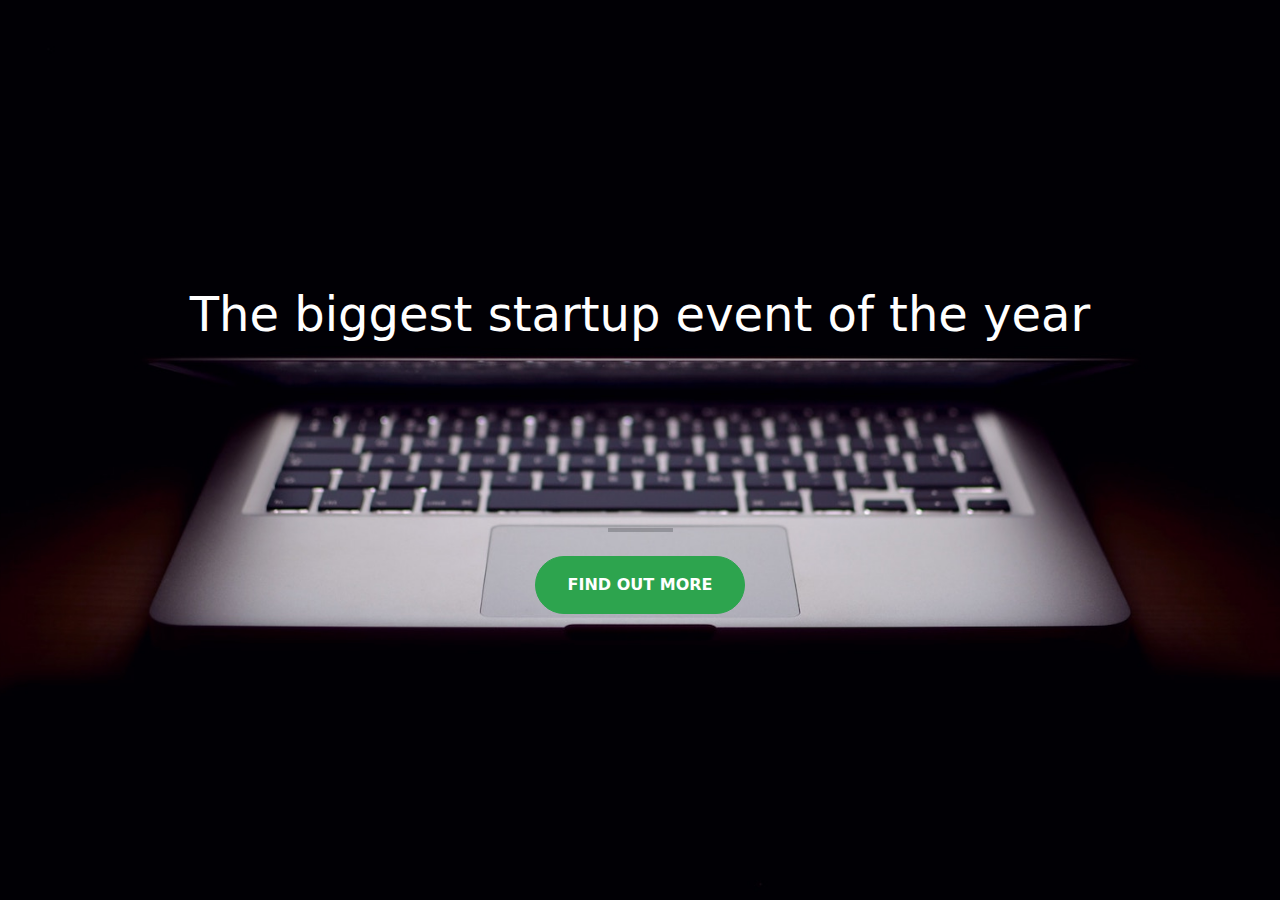
<file: index.html>
<!DOCTYPE html>

<html>

    <head>

        <title>Start-Up</title>

        <meta charset="utf-8">
        <meta name="viewport" content="width=device-width, initial-scale=1, shrink-to-fit=no">
        
        <link rel="stylesheet" href="bootstrap.min.css">

        <link rel="stylesheet" type="text/css" href="8.2 style -build.css">
        
    </head>
 
    
 
    <body>

        <div class="container d-flex justify-content-center align-items-center h-100">
            <div class="row">
                <header class="text-center col-12">
                    <h1>The biggest startup event of the year</h1>
                </header>

                <div class="buffer col-12"></div>

                
                <section class="text-center col-12">
                    <hr>
                    <br>
                    <a href="landing --build.html">
                        <button type="button" class="btn btn-primary btn-customst" >Find Out More</button>
                    </a>
                </section>
            </div>  

        </div>  


        <script src="bootstrap.min.js"></script>

    </body>


</html>
</file>
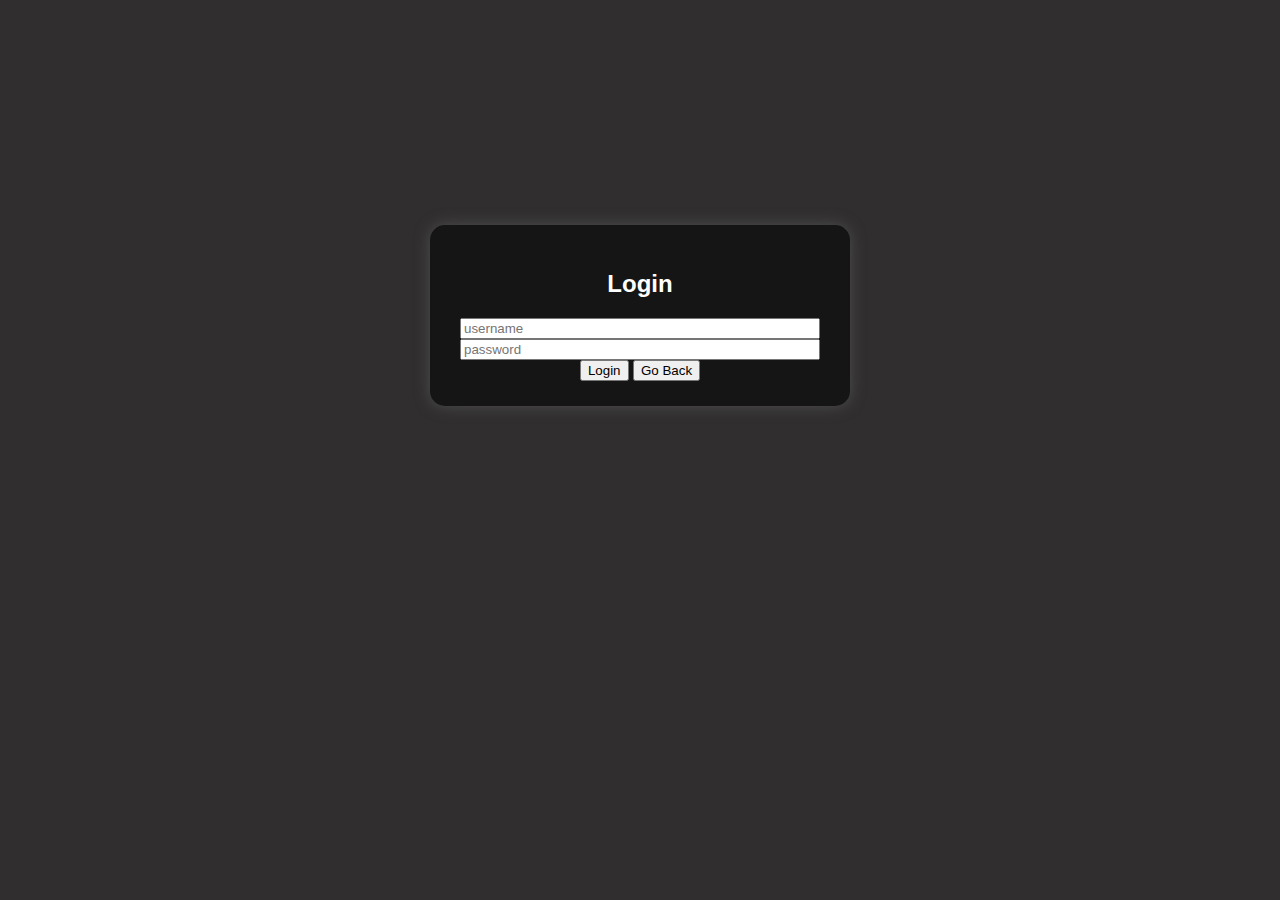
<file: landing --build.html>
<!DOCTYPE html>

<html lang="en">

    <head>

        <title>Login Form</title>
        
        <meta charset="UTF-8">
        <meta name="viewport" content="width=device-width, initial-scale=1.0">

       
        <link rel="stylesheet" type="text/css" href="landing --build.css"> 

    </head>
        
 
    
    <body>

        <div class="container">

            <h2>Login</h2>

            <form action="">

                <input type="text" name="username" id="username" placeholder="username">
                <input type="password" name="pass" id="pass" placeholder="password">
                <div class="btns">
                    <a href="index.html"><button type="button">Login</button></a>
                    <a href="index.html"><button type="button" id="sign-up">Go Back</button></a>
                </div>
                
            </form>

        </div>

    </body>


</html>
</file>
<file: 8.2 style -build.css>
body,html{
    width: 100%;
    height: 100%;

    
    background: url(header.jpg) no-repeat center center fixed;
    background-size: cover;

}

h1{
    font-size: 3rem;
    color: white;
}



.btn-customst{
    padding: 1rem 2rem;
    font-weight: 700;
    border-radius: 300px;
    text-transform: uppercase;

    
    background-color: #2da44e;
    border-color:  #2da44e;

}    

.btn-customst:hover{
    background-color: #ee4b08;
    border-color:  #ee4b08;
    border-width: 4px;
}            



.buffer{
    height: 11rem;
}


hr{
    
    border: 2px solid;
    max-width: 65px;

    margin: auto;

}
</file>
<file: landing --build.css>
body {
    padding: 0;
    margin: 0;
    font-family: Arial, Helvetica, sans-serif;
    background-color: rgb(48, 46, 46);
    color: white;
    padding-top: 25vh;
}

.container {
    width: 400px;
    display: flex;
    flex-direction: column;
    margin: auto;
    align-items: center;
    background-color: rgb(22, 21, 21);
    border-radius: 15px;
    padding: 25px 10px;
    box-shadow: 0 0 15px rgb(80, 79, 79);

}

form {
    display: flex;
    flex-direction: column;
    width: 90%;
    
}


.btns {
    margin:  auto;
}
</file>
